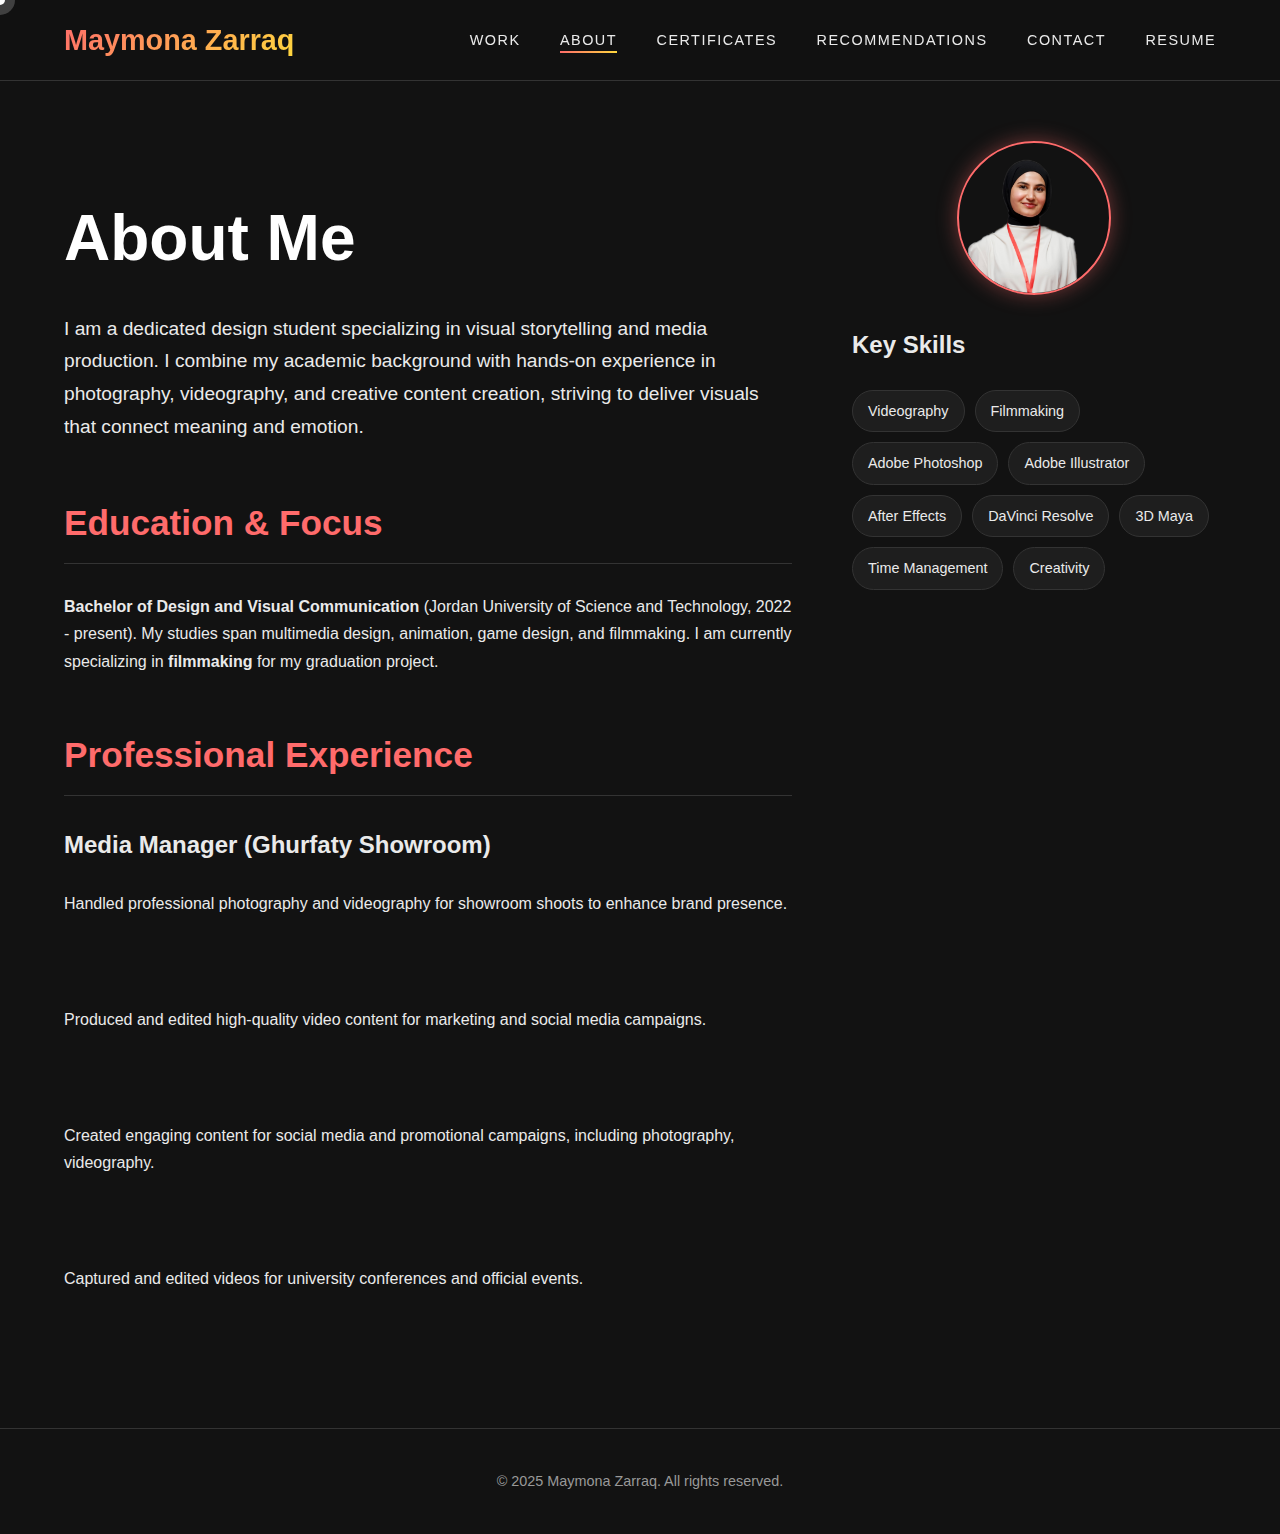
<file: about/index.html>
<!DOCTYPE html>
<html lang="en">
<head>
    <meta charset="UTF-8">
    <meta name="viewport" content="width=device-width, initial-scale=1.0">
    <title>About | Maymona Zarraq</title>
    <link rel="icon" type="image/svg+xml" href="favicon.svg">
    <link rel="stylesheet" href="https://unpkg.com/swiper/swiper-bundle.min.css" />
    <link rel="stylesheet" href="../style.css">
</head>
<body>
    <div class="transition-overlay"></div>
    <div class="cursor"></div>
    <div class="cursor-follower"></div>
    <div class="scroll-progress-bar"></div>

    <header>
        <div class="logo"><a href="../">Maymona Zarraq</a></div>
        <nav class="main-nav">
            <a href="../work/">Work</a>
            <a href="." class="active">About</a>
            <a href="../certificatess/">Certificates</a>
            <a href="../recommendations/">Recommendations</a>
            <a href="../contact/">Contact</a>
            <a href="../MamymoonaZarraq_CV.pdf" target="_blank">Resume</a>
        </nav>
        <button class="menu-toggle">
            <span class="hamburger"></span>
        </button>
    </header>

    <main>
        <section id="about-me">
            <div class="about-grid">
                <div class="about-text">
                    <h1>About Me</h1>
                    <p class="lead">I am a dedicated design student specializing in visual storytelling and media production. I combine my academic background with hands-on experience in photography, videography, and creative content creation, striving to deliver visuals that connect meaning and emotion.</p>
                    
                    <h2>Education & Focus</h2>
                    <p><strong>Bachelor of Design and Visual Communication</strong> (Jordan University of Science and Technology, 2022 - present). My studies span multimedia design, animation, game design, and filmmaking. I am currently specializing in <strong>filmmaking</strong> for my graduation project.</p>
                    
                    <h2>Professional Experience</h2>

                    <h3>Media Manager (Ghurfaty Showroom)</h3>
                    <p>Handled professional photography and videography for showroom shoots to enhance brand presence.</p>

                    <h3>Videographer/Editor (Lami Fashion Boutique)</h3>
                    <p>Produced and edited high-quality video content for marketing and social media campaigns.</p>
                    
                    <h3>Content Creator (Baseline Padel)</h3>
                    <p>Created engaging content for social media and promotional campaigns, including photography, videography.</p>
                    
                    <h3>Conferences & Events Videographer (JUST)</h3>
                    <p>Captured and edited videos for university conferences and official events.</p>
                </div>
                <div class="about-sidebar">
                    <img src="../maymona-no-bg.png" alt="Maymona Zarraq" class="profile-pic">
                    <h3>Key Skills</h3>
                    <ul class="skills-list">
                        <li>Videography</li>
                        <li>Filmmaking</li>
                        <li>Adobe Photoshop</li>
                        <li>Adobe Illustrator</li>
                        <li>After Effects</li>
                        <li>DaVinci Resolve</li>
                        <li>3D Maya</li>
                        <li>Time Management</li>
                        <li>Creativity</li>
                    </ul>
                </div>
            </div>
        </section>
    </main>

    <footer>
        &copy; 2025 Maymona Zarraq. All rights reserved.
    </footer>

    <script src="../script.js"></script>
</body>
</html>
</file>
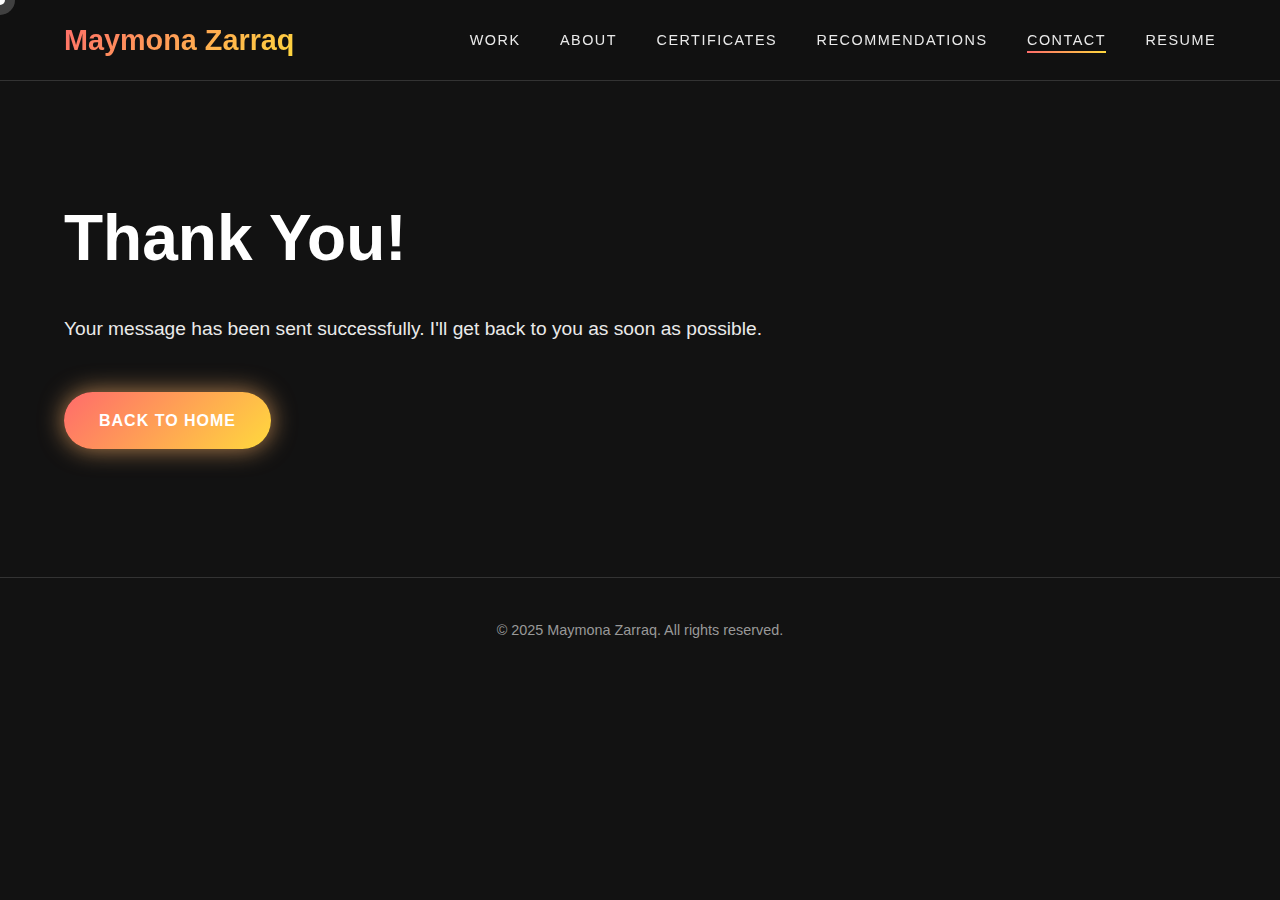
<file: thanks.html>
<!DOCTYPE html>
<html lang="en">
<head>
    <meta charset="UTF-8">
    <meta name="viewport" content="width=device-width, initial-scale=1.0">
    <title>Thank You! | Maymona Zarraq</title>
    <link rel="icon" type="image/svg+xml" href="favicon.svg">
    <link rel="stylesheet" href="style.css">
</head>
<body>
    <div class="transition-overlay"></div>
    <div class="cursor"></div>
    <div class="cursor-follower"></div>
    <div class="scroll-progress-bar"></div>

    <header>
        <div class="logo"><a href="index.html">Maymona Zarraq</a></div>
        <nav class="main-nav">
            <a href="work.html">Work</a>
            <a href="about.html">About</a>
            <a href="certificates.html">Certificates</a>
            <a href="recommendations.html">Recommendations</a>
            <a href="contact.html" class="active">Contact</a>
            <a href="CV-Internship.pdf" target="_blank">Resume</a>
        </nav>
        <button class="menu-toggle">
            <span class="hamburger"></span>
        </button>
    </header>

    <main>
        <section id="contact">
            <h1>Thank You!</h1>
            <p class="lead">Your message has been sent successfully. I'll get back to you as soon as possible.</p>
            <br>
            <a href="index.html" class="cta-button">Back to Home</a>
        </section>
    </main>

    <footer>
        &copy; 2025 Maymona Zarraq. All rights reserved.
    </footer>

    <script src="script.js"></script>
</body>
</html>
</file>
<file: style.css>
/* style.css - Vibrant Gradient Theme */

/* --- 1. Global & Variables --- */
:root {
    --bg-dark: #121212;
    --bg-light: #1E1E1E;
    --text-light: #EAEAEA;
    --text-muted: #999;
    --accent-gradient: linear-gradient(135deg, #FF6B6B, #FFD93D);
    --accent-gradient-hover: linear-gradient(135deg, #8A2BE2, #4169E1); /* Blue-Violet to Royal Blue */
    --accent-color-1: #FF6B6B;
    --accent-color-2: #FFD93D;
    --font-heading: 'Helvetica Neue', sans-serif;
    --font-body: 'Arial', sans-serif;
    --nav-height: 80px;
    --border-color: #333;
}
/* --- NEW: Scroll Progress Bar --- */
.scroll-progress-bar {
    position: fixed;
    top: 0;
    left: 0;
    height: 4px; /* You can change the thickness here */
    background: var(--accent-gradient);
    width: 0%;
    z-index: 10001; /* Ensures it's on top of everything */
    transition: width 0.1s ease-out;
}

html {
    scroll-behavior: smooth;
}

body {
    background-color: var(--bg-dark);
    color: var(--text-light);
    font-family: var(--font-body);
    margin: 0;
    line-height: 1.7;
    cursor: none; /* Hide default cursor */
}

/* Page Transition Overlay */
.transition-overlay {
    position: fixed;
    top: 0;
    left: 0;
    width: 100vw;
    height: 100vh;
    background-color: var(--bg-dark);
    z-index: 10000;
    opacity: 1;
    pointer-events: none;
    transition: opacity 0.5s cubic-bezier(0.4, 0, 0.2, 1);
}

.transition-overlay.is-active {
    opacity: 1;
}


/* --- 1.5. Custom Cursor --- */
.cursor, .cursor-follower {
    position: fixed;
    top: 0;
    left: 0;
    pointer-events: none;
    z-index: 9999;
}

.cursor {
    width: 10px;
    height: 10px;
    border-radius: 50%;
    background-color: white;
    transform: translate(-50%, -50%);
}

.cursor-follower {
    width: 30px;
    height: 30px;
    border-radius: 50%;
    background-color: rgba(255, 255, 255, 0.2);
    transform: translate(-50%, -50%);
    transition: transform 0.3s ease-out;
}

.cursor-follower.active {
    transform: translate(-50%, -50%) scale(2);
    background-color: rgba(255, 107, 107, 0.3);
}


/* --- 2. Header and Navigation --- */
header {
    height: var(--nav-height);
    display: flex;
    justify-content: space-between;
    align-items: center;
    padding: 0 5%;
    border-bottom: 1px solid var(--border-color);
    background-color: rgba(18, 18, 18, 0.8);
    backdrop-filter: blur(10px);
    position: sticky;
    top: 0;
    z-index: 100;
}

.logo a {
    font-family: var(--font-heading);
    font-size: 1.8em;
    font-weight: 700;
    text-decoration: none;
    background: var(--accent-gradient);
    -webkit-background-clip: text;
    background-clip: text;
    color: transparent;
    display: inline-block;
    position: relative;
    transition: text-shadow 0.2s ease, filter 0.2s ease;
}

.logo a:hover {
    /* Apply base glow */
    text-shadow: 0 0 5px #fff, /* Inner white glow */
                 0 0 10px var(--accent-color-1),
                 0 0 15px var(--accent-color-1),
                 0 0 20px var(--accent-color-1);
    /* Start the flicker animation */
    animation: neon-flicker 1.5s infinite alternate;
}

/* Keyframes for the flickering effect */
@keyframes neon-flicker {
  0%, 18%, 22%, 25%, 53%, 57%, 100% {
    text-shadow:
      0 0 4px #fff,
      0 0 11px var(--accent-color-1),
      0 0 19px var(--accent-color-1),
      0 0 20px var(--accent-color-1);
  }
  20%, 24%, 55% {
    text-shadow: none; /* Turn off shadow briefly */
  }
}


.main-nav a {
    color: var(--text-light);
    text-decoration: none;
    margin-left: 35px;
    padding-bottom: 5px;
    font-size: 0.9em;
    text-transform: uppercase;
    letter-spacing: 1.5px;
    position: relative;
    transition: color 0.3s;
}

.main-nav a:hover {
    color: var(--accent-color-1);
}

.main-nav a::after {
    content: '';
    position: absolute;
    bottom: 0;
    left: 0;
    width: 100%;
    height: 2px;
    background: var(--accent-gradient);
    transform: scaleX(0);
    transform-origin: right;
    transition: transform 0.4s cubic-bezier(0.19, 1, 0.22, 1);
}

.main-nav a:hover::after,
.main-nav a.active::after {
    transform: scaleX(1);
    transform-origin: left;
}

.menu-toggle {
    display: none;
}
/* --- 3. Main Content & Typography --- */
main {
    padding: 60px 5%;
    max-width: 1200px;
    margin: 0 auto;
    position: relative; 
    z-index: 2;
}

h1, h2, h3 {
    font-family: var(--font-heading);
    font-weight: 700;
}

h1 {
    font-size: clamp(2.5rem, 5vw, 4rem);
    margin-bottom: 20px;
    color: #fff;
}

h2 {
    font-size: 2.2rem;
    color: var(--accent-color-1);
    margin-top: 50px;
    border-bottom: 1px solid var(--border-color);
    padding-bottom: 10px;
}

h3 {
    font-size: 1.5rem;
    color: var(--text-light);
}

p.lead {
    font-size: 1.2rem;
    color: var(--text-light);
    max-width: 800px;
}


/* --- 4. Hero Section (Home Page) --- */
#hero {
    min-height: calc(100vh - var(--nav-height));
    display: flex;
    align-items: center;
    justify-content: center;
    text-align: center;
    position: relative;
    overflow: hidden;
}

#particle-canvas {
    position: fixed;
    top: 0;
    left: 0;
    width: 100%;
    height: 100%;
    z-index: -1;
}

.hero-content {
    position: relative;
    z-index: 1;
}


#hero h1 {
    font-size: clamp(3rem, 8vw, 6rem);
    font-weight: 900;
    line-height: 1.1;
}

.animate-text span {
    display: inline-block;
    opacity: 0;
    transform: translateY(30px) skewY(5deg);
    transform-origin: bottom left;
    background: var(--accent-gradient);
    background-clip: text;
    -webkit-background-clip: text;
    color: transparent;
    transition: transform 3s cubic-bezier(0.16, 1, 0.3, 1), 
                opacity 0.6s cubic-bezier(0.16, 1, 0.3, 1),
                background 0.4s ease;
}

.animate-text span.hover-effect {
    background: var(--accent-gradient-hover);
    -webkit-background-clip: text;
    background-clip: text;
    color: transparent;
}

#hero .tagline {
    font-size: clamp(1.1rem, 3vw, 1.5rem);
    margin: 20px 0 40px;
    max-width: 600px;
    color: var(--text-muted);
}

.cta-button {
    background: var(--accent-gradient);
    color: #fff;
    padding: 15px 35px;
    text-decoration: none;
    border-radius: 50px;
    font-weight: bold;
    text-transform: uppercase;
    letter-spacing: 1px;
    transition: transform 0.3s, box-shadow 0.3s;
    display: inline-block;
    border: none;
    cursor: pointer;
    font-family: var(--font-heading);
    position: relative; 
    overflow: hidden;   
    box-shadow: 0 0 25px rgba(255, 180, 107, 0.7);
    animation: pulseGlow 2.5s infinite alternate;
}

.cta-button::before {
    content: '';
    position: absolute;
    top: 0;
    left: -100%;
    width: 100%;
    height: 100%;
    background: linear-gradient(120deg, transparent, rgba(255, 255, 255, 0.4), transparent);
    transition: left 0.6s ease;
}

.cta-button:hover {
    transform: translateY(-5px);
    box-shadow: 0 10px 30px rgba(255, 107, 107, 0.6);
    animation-play-state: paused;
}

.cta-button:hover::before {
    left: 100%; 
}

@keyframes pulseGlow {
    from {
        box-shadow: 0 0 25px rgba(255, 180, 107, 0.7);
    }
    to {
        box-shadow: 0 0 50px rgba(255, 107, 107, 1);
    }
}

/* --- 5. Work Page (Gallery) --- */
#filter-buttons {
    display: flex;
    justify-content: center;
    gap: 15px;
    margin: 40px 0;
    flex-wrap: wrap; 
}

.filter-btn {
    background: none;
    border: 1px solid var(--border-color);
    color: var(--text-light);
    padding: 10px 25px;
    border-radius: 50px;
    cursor: pointer;
    transition: all 0.3s;
}

.filter-btn:hover, .filter-btn.active {
    background: var(--accent-gradient);
    border-color: transparent;
    color: #fff;
}

.project-grid {
    display: grid;
    grid-template-columns: repeat(auto-fit, minmax(320px, 1fr));
    gap: 30px;
}

.project-item {
    background-color: var(--bg-light);
    border: 1px solid var(--border-color);
    border-radius: 8px;
    overflow: hidden;
    position: relative;
    cursor: pointer;
    transition: transform 0.3s, box-shadow 0.3s;
    aspect-ratio: 16 / 9; /* Ensure consistent size */
}

/* Keep the original image visible by default */
.project-item img {
    width: 100%;
    height: 100%;
    object-fit: cover;
    display: block;
    aspect-ratio: 16 / 9;
    transition: transform 0.4s ease;
}

/* The canvas created by the library will cover the image */
.project-item canvas {
    position: absolute;
    top: 0;
    left: 0;
    width: 100%;
    height: 100%;
}

.project-overlay {
    position: absolute;
    bottom: 0;
    left: 0;
    right: 0;
    background: linear-gradient(to top, rgba(0,0,0,0.9), transparent);
    padding: 40px 20px 20px;
    color: #fff;
    transform: translateY(100%);
    transition: transform 0.4s ease;
    z-index: 2; /* Ensure overlay is on top of the canvas/image */
}

.project-item:hover {
    transform: translateY(-10px);
    box-shadow: 0 15px 30px rgba(0, 0, 0, 0.5);
}

.project-item:hover .project-overlay {
    transform: translateY(0);
}

/* --- 6. Lightbox Modal --- */
.lightbox {
    position: fixed;
    top: 0;
    left: 0;
    width: 100%;
    height: 100%;
    background-color: rgba(0, 0, 0, 0.85);
    backdrop-filter: blur(10px);
    display: flex;
    align-items: center;
    justify-content: center;
    z-index: 1000;
    opacity: 0;
    visibility: hidden;
    transition: opacity 0.3s, visibility 0.3s;
}

.lightbox.show {
    opacity: 1;
    visibility: visible;
}

.lightbox-content {
    background-color: var(--bg-light);
    padding: 30px;
    border-radius: 8px;
    max-width: 900px;
    width: 90%;
    max-height: 90vh;
    overflow-y: auto;
    position: relative;
    transform: scale(0.9);
    transition: transform 0.3s;
}

.lightbox.show .lightbox-content {
    transform: scale(1);
}

.close-btn {
    position: sticky; /* Stick within the scrollable lightbox-content */
    top: 15px;       /* Position 15px from the top */
    /* Remove 'right: 25px;' for now */
    float: right;    /* Use float to push it to the right edge *before* sticking */
    font-size: 2.5rem;
    color: var(--text-muted);
    cursor: pointer;
    transition: color 0.3s, transform 0.3s;
    z-index: 1001;   /* Ensure it's above scrolling content */
    /* Add a background to prevent text scrolling underneath */
    
    /* Optional: Add slight padding/margin if needed for spacing */
    padding: 0 5px 5px 5px; 
    margin-right: -10px; /* Pull it slightly back if float pushes too far */
    margin-bottom: -30px; /* Prevent it pushing content down */
    border-radius: 50%; /* Optional: make background circular */
}

.close-btn:hover {
    color: var(--accent-color-1);
    transform: rotate(90deg);
}

#lightbox-img, #lightbox-cert-img {
    width: 100%;
    height: auto;
    border-radius: 4px;
}

#lightbox-title, #lightbox-cert-title {
    background: var(--accent-gradient);
    -webkit-background-clip: text;
    background-clip: text;
    color: transparent;
    margin: 0 0 10px;
}

.lightbox-text-content {
    background-color: var(--bg-dark);
    border: 1px solid var(--border-color);
    border-radius: 6px;
    padding: 20px 25px;
    margin-top: 25px;
}

/* --- 7. About Page --- */
.about-grid {
    display: grid;
    grid-template-columns: 2fr 1fr;
    gap: 60px;
    align-items: flex-start;
}

.profile-pic {
    /* Set a fixed size for the circular container */
    width: 150px; /* Adjust this value for desired size */
    height: 150px; /* Should be equal to width for a perfect circle */
    border-radius: 50%; /* Makes the image circular */
    object-fit: cover; /* Ensures the image covers the circle without distortion */
    object-position: center top; /* Focuses the image to the top-center of the circle */
    margin: 0 auto 30px auto; /* Center it and add bottom margin */
    display: block; /* Ensure it respects margins properly */
    border: 2px solid var(--accent-color-1); /* Use accent color for border */
    box-shadow: 0 0 20px rgba(255, 107, 107, 0.4); /* Subtle glow */
}

.skills-list {
    list-style: none;
    padding: 0;
    display: flex;
    flex-wrap: wrap;
    gap: 10px;
}

.skills-list li {
    background-color: var(--bg-light);
    border: 1px solid var(--border-color);
    color: var(--text-light);
    padding: 8px 15px;
    border-radius: 50px;
    font-size: 0.9em;
    transition: all 0.3s;
}

.skills-list li:hover {
    background: var(--accent-gradient);
    color: #fff;
    border-color: transparent;
}


/* --- 8. Contact Page --- */
.contact-container {
    display: grid;
    grid-template-columns: 1fr 1.5fr;
    gap: 50px;
    margin-top: 50px;
    background-color: var(--bg-light);
    padding: 40px;
    border-radius: 8px;
    border: 1px solid var(--border-color);
}

.info-list {
    list-style: none;
    padding: 0;
}
.info-list li { margin-bottom: 15px; }
.info-list a {
    background: var(--accent-gradient);
    -webkit-background-clip: text;
    background-clip: text;
    color: transparent;
    text-decoration: none;
}

.social-links a {
    color: var(--text-light);
    text-decoration: none;
    margin-right: 20px;
    border-bottom: 1px solid var(--border-color);
    padding-bottom: 3px;
    transition: color 0.3s, border-color 0.3s;
}
.social-links a:hover {
    color: var(--accent-color-1);
    border-color: var(--accent-color-1);
}

.form-group { margin-bottom: 20px; }
.form-group label { display: block; margin-bottom: 8px; color: var(--text-muted); }
.form-group input, .form-group textarea {
    width: 100%;
    padding: 12px;
    background-color: var(--bg-dark);
    border: 1px solid var(--border-color);
    border-radius: 4px;
    color: var(--text-light);
    font-size: 1rem;
}
.form-group input:focus, .form-group textarea:focus {
    outline: none;
    border-color: var(--accent-color-1);
    box-shadow: 0 0 10px rgba(255, 107, 107, 0.3);
}

/* --- 9. Footer --- */
footer {
    text-align: center;
    padding: 40px 5%;
    margin-top: 60px;
    border-top: 1px solid var(--border-color);
    font-size: 0.9em;
    color: var(--text-muted);
}

/* --- 10. Scroll Animations --- */
.fade-in-section {
    opacity: 0;
    transform: translateY(40px);
    transition: opacity 0.8s ease-out, transform 0.8s ease-out;
}

.fade-in-section.is-visible {
    opacity: 1;
    transform: translateY(0);
}


/* --- 11. Responsive Adjustments --- */
@media (max-width: 992px) {
    .about-grid, .contact-container {
        grid-template-columns: 1fr;
    }
}

@media (max-width: 768px) {
    body {
        cursor: default;
    }
    .cursor, .cursor-follower {
        display: none;
    }

    main {
        padding: 40px 5%;
    }
    
    .menu-toggle {
        display: block;
        background: none;
        border: none;
        cursor: pointer;
        z-index: 1001;
    }

    .menu-toggle .hamburger {
        width: 30px;
        height: 3px;
        background-color: var(--text-light);
        display: block;
        position: relative;
        transition: background-color 0.3s;
    }

    .menu-toggle .hamburger::before,
    .menu-toggle .hamburger::after {
        content: '';
        width: 100%;
        height: 3px;
        background-color: var(--text-light);
        position: absolute;
        left: 0;
        transition: transform 0.3s, top 0.3s;
    }

    .menu-toggle .hamburger::before {
        top: -10px;
    }

    .menu-toggle .hamburger::after {
        top: 10px;
    }

    .menu-toggle.active .hamburger {
        background-color: transparent;
    }
    .menu-toggle.active .hamburger::before {
        top: 0;
        transform: rotate(45deg);
    }
    .menu-toggle.active .hamburger::after {
        top: 0;
        transform: rotate(-45deg);
    }
    
    .main-nav {
        position: fixed;
        top: 0;
        left: 0;
        width: 100%;
        height: 100vh;
        background-color: rgba(18, 18, 18, 0.98);
        backdrop-filter: blur(15px);
        display: flex;
        flex-direction: column;
        justify-content: center;
        align-items: center;
        transform: translateX(100%);
        transition: transform 0.4s cubic-bezier(0.19, 1, 0.22, 1);
    }

    .main-nav.active {
        transform: translateX(0);
    }

    .main-nav a {
        margin: 20px 0;
        font-size: 1.5rem;
        letter-spacing: 2px;
    }

    .main-nav a::after {
        display: none; 
    }
}

/* --- 12. Responsive Video --- */
#lightbox-video-container {
    position: relative;
    padding-bottom: 56.25%;
    height: 0;
    overflow: hidden;
    width: 100%;
    border-radius: 4px;
}

#lightbox-video-container iframe {
    position: absolute;
    top: 0;
    left: 0;
    width: 100%;
    height: 100%;
    border: 0;
}

.hidden {
    display: none !important;
}

/* --- 13. Certificate Slider --- */
.swiper-container {
    width: 100%;
    max-width: 1200px;
    margin: 0 auto;
    padding-top: 50px;
    padding-bottom: 50px;
}

.swiper-slide {
    background-position: center;
    background-size: cover;
    width: 400px;
    height: auto;
    border-radius: 8px;
    overflow: hidden;
    position: relative;
    cursor: pointer;
    box-shadow: 0 10px 30px rgba(0,0,0,0.2);
    transition: transform 0.3s;
}

.swiper-slide:hover {
    transform: scale(1.03);
}

.swiper-slide img {
    display: block;
    width: 100%;
    height: 100%;
    object-fit: cover;
}

.slide-overlay {
    position: absolute;
    bottom: 0;
    left: 0;
    right: 0;
    background: linear-gradient(to top, rgba(0,0,0,0.8), transparent);
    padding: 30px 20px 20px;
    color: #fff;
    font-family: var(--font-heading);
}

.swiper-pagination-bullet-active {
    background: var(--accent-color-1) !important;
}

.swiper-button-next, .swiper-button-prev {
    color: var(--accent-color-1) !important;
}

/* --- 14. Recommendation Accordion --- */
.accordion-container {
    margin-top: 60px;
    border: 1px solid var(--border-color);
    border-radius: 8px;
    overflow: hidden;
}

.accordion-item {
    border-bottom: 1px solid var(--border-color);
}

.accordion-item:last-child {
    border-bottom: none;
}

.accordion-header {
    width: 100%;
    background-color: var(--bg-light);
    border: none;
    padding: 20px 25px;
    display: flex;
    justify-content: space-between;
    align-items: center;
    cursor: pointer;
    text-align: left;
    color: var(--text-light);
    transition: background-color 0.3s;
}

.accordion-header:hover {
    background-color: #2a2a2a;
}

.rec-title {
    display: flex;
    align-items: center;
    gap: 20px;
    font-size: 1.2rem;
    font-family: var(--font-heading);
    font-weight: bold;
}

.rec-logo {
    width: 50px;
    height: 50px;
    border-radius: 50%;
    object-fit: cover;
}

/* Replace arrow with text */
.recommendation-list .arrow-icon {
    display: none; 
}
.recommendation-list .view-icon {
    font-size: 0.8em;
    color: var(--accent-color-1);
    border: 1px solid var(--accent-color-1);
    padding: 3px 8px;
    border-radius: 4px;
    transition: background-color 0.3s, color 0.3s;
}
.recommendation-list .accordion-header:hover .view-icon {
    background-color: var(--accent-color-1);
    color: var(--bg-dark);
}

/* Keep content visible but prevent interaction from default accordion JS */
.recommendation-list .accordion-content {
   transition: none !important; /* Disable JS transition */
   /* Remove max-height override if needed */
   padding: 0 !important;
}

.accordion-content {
    max-height: 0;
    overflow: hidden;
    background-color: var(--bg-dark);
    transition: max-height 0.5s cubic-bezier(0.19, 1, 0.22, 1), padding 0.5s cubic-bezier(0.19, 1, 0.22, 1);
    padding: 0 25px;
}

.accordion-content p {
    padding: 25px 0;
    margin: 0;
    line-height: 1.8;
    color: var(--text-muted);
}
/* --- 15. Event Badges Section --- */
#event-badges {
    margin-top: 80px;
    padding-top: 40px;
    border-top: 1px solid var(--border-color);
}

.badge-scatter-container {
    position: relative;
    width: 100%;
    /* MODIFIED: Reduced height for 7 badges */
    height: 700px; 
    margin: 40px auto 0;
    padding: 20px;
    border-radius: 8px;
    overflow: hidden;
}

#badge-canvas-background {
    position: absolute;
    top: 0;
    left: 0;
    width: 100%;
    height: 100%;
    z-index: 1; 
}

.flip-card {
    background-color: transparent;
    aspect-ratio: 2 / 3;
    perspective: 1000px;
    position: absolute;
    transition: transform 0.3s ease;
    z-index: 2; 
}

.flip-card:hover {
    transform: scale(1.15) translateY(-5px) rotate(0deg) !important; 
    z-index: 10;
}

.flip-card-inner {
    position: relative;
    width: 100%;
    height: 100%;
    text-align: center;
    transition: transform 0.7s;
    transform-style: preserve-3d;
    border-radius: 8px;
    box-shadow: 0 10px 30px rgba(0,0,0,0.4);
}

.flip-card:hover .flip-card-inner {
    transform: rotateY(180deg);
}

.flip-card-front, .flip-card-back {
    position: absolute;
    width: 100%;
    height: 100%;
    -webkit-backface-visibility: hidden;
    backface-visibility: hidden;
    border-radius: 8px;
    overflow: hidden;
}

.flip-card-front img {
    width: 100%;
    height: 100%;
    object-fit: cover;
}

.flip-card-back {
    background-color: var(--bg-light);
    color: var(--text-light);
    transform: rotateY(180deg);
    display: flex;
    flex-direction: column;
    align-items: center;
    justify-content: center;
    padding: 20px;
    border: 2px solid var(--border-color);
}

.flip-card-back h3 {
    margin: 0 0 10px;
    font-size: 1.2em;
    color: var(--accent-color-1);
}

.flip-card-back p {
    font-size: 0.9em;
    margin: 5px 0;
    color: var(--text-muted);
}

/* --- 16. Lightbox Gallery Styles --- */
#lightbox-gallery-container {
    display: flex;
    flex-direction: column;
    gap: 15px; /* Increase gap slightly if needed */
    width: 100%;
}

#lightbox-main-img {
    width: 100%;
    /* MODIFIED: Increased max-height for a larger main image */
    max-height: 65vh; 
    object-fit: contain;
    border-radius: 4px;
}

/* NEW: Styles for the thumbnail "tray" */
#lightbox-thumbnail-container {
    background-color: var(--bg-dark);
    border: 1px solid var(--border-color);
    border-radius: 6px;
    padding: 10px;
    box-shadow: inset 0 0 10px rgba(0,0,0,0.5);
}

#lightbox-thumbnail-grid {
    display: grid;
    grid-template-columns: repeat(auto-fill, minmax(100px, 1fr));
    gap: 10px;
    /* MODIFIED: Decreased max-height for a smaller thumbnail area */
    max-height: 20vh; 
    overflow-y: auto;
    padding-right: 10px; 
}

/* NEW: Custom scrollbar styles */
#lightbox-thumbnail-grid::-webkit-scrollbar {
    width: 8px;
}
#lightbox-thumbnail-grid::-webkit-scrollbar-track {
    background: transparent;
}
#lightbox-thumbnail-grid::-webkit-scrollbar-thumb {
    background: var(--accent-color-1);
    border-radius: 10px;
}
#lightbox-thumbnail-grid::-webkit-scrollbar-thumb:hover {
    background: var(--accent-color-2);
}

.thumbnail-item {
    width: 100%;
    height: 75px;
    object-fit: cover;
    border-radius: 4px;
    cursor: pointer;
    border: 2px solid transparent;
    transition: all 0.3s ease;
    opacity: 0.6;
}

.thumbnail-item:hover {
    opacity: 1;
}

.thumbnail-item.active {
    opacity: 1;
    border-color: var(--accent-color-1);
}

/* --- 17. Recommendation Lightbox --- */
#recommendation-lightbox .lightbox-content {
    max-width: 800px; /* Adjust as needed */
    max-height: 95vh;
    padding-top: 60px; /* Space for title */
}

#recommendation-lightbox #lightbox-rec-title {
    position: absolute;
    top: 20px;
    left: 30px;
    right: 60px; /* Space for close button */
    font-size: 1.3rem;
    color: var(--text-light);
    margin: 0;
    padding-bottom: 15px;
    border-bottom: 1px solid var(--border-color);
    background: none; /* Override default gradient */
    -webkit-background-clip: unset;
    background-clip: unset;
}

#recommendation-lightbox #lightbox-rec-img {
    width: 100%;
    height: auto;
    display: block;
    margin-top: 10px; /* Space below title */
}
/* --- 18. Cursor Hiding for Lightboxes --- */

/* Hide custom cursor when a lightbox is open */
body.lightbox-is-open .cursor,
body.lightbox-is-open .cursor-follower {
    display: none !important; /* Use !important to override potential inline styles */
}

/* Ensure default cursor shows over lightboxes and their content */
.lightbox, .lightbox * {
    cursor: default !important;
}
/* --- 19. Project Type Icons (Modified) --- */
.project-item::after {
    content: '';
    position: absolute;
    top: 15px;
    right: 15px;
    width: 28px;
    height: 28px;
    background-color: rgba(0, 0, 0, 0.6);
    border-radius: 50%;
    background-repeat: no-repeat;
    background-position: center;
    background-size: 16px 16px; /* Slightly smaller than the container */
    z-index: 3; /* Above overlay */
    opacity: 1; /* Always visible */
    transform: scale(1);
    transition: opacity 0.3s, transform 0.3s;
}

/* Icon for Videography */
.project-grid .project-item[data-category="videography"]::after {
    background-image: url('data:image/svg+xml;utf8,<svg xmlns="http://www.w3.org/2000/svg" viewBox="0 0 24 24" fill="white"><path d="M8 5v14l11-7z"/></svg>');
    background-size: 14px 14px; /* Adjust play icon size */
}

/* Icon for Photography */
.project-grid .project-item[data-category="photography"]::after {
    background-image: url('data:image/svg+xml;utf8,<svg xmlns="http://www.w3.org/2000/svg" viewBox="0 0 24 24" fill="white"><path d="M21 19V5c0-1.1-.9-2-2-2H5c-1.1 0-2 .9-2 2v14c0 1.1.9 2 2 2h14c1.1 0 2-.9 2-2zM8.5 13.5l2.5 3.01L14.5 12l4.5 6H5l3.5-4.5zM19 3v2H5V3h14z"/></svg>');
}

/* Icon for Design */
.project-grid .project-item[data-category="design"]::after {
    background-image: url('data:image/svg+xml;utf8,<svg xmlns="http://www.w3.org/2000/svg" viewBox="0 0 24 24" fill="white"><path d="M3 17.25V21h3.75L17.81 9.94l-3.75-3.75L3 17.25zM20.71 7.04c.39-.39.39-1.02 0-1.41l-2.34-2.34c-.39-.39-1.02-.39-1.41 0l-1.83 1.83 3.75 3.75 1.83-1.83z"/></svg>');
}

/* Icon for 3D */
.project-grid .project-item[data-category="3d"]::after {
    background-image: url('data:image/svg+xml;utf8,<svg xmlns="http://www.w3.org/2000/svg" viewBox="0 0 24 24" fill="white"><path d="M21 5v14l-9 4-9-4V5l9-4 9 4zm-10 1.35L6.61 8.5 11 10.65 15.39 8.5 11 6.35zM5 16.9l6 2.67v-8.07L5 8.83v8.07zm14-8.07l-6 2.67v8.07l6-2.67V8.83z"/></svg>');
}

/* --- 20. Mobile Experience Notice (Added) --- */
.mobile-notice {
    display: none; /* Hidden by default on desktop */
    background-color: var(--accent-color-2);
    color: var(--bg-dark);
    text-align: center;
    padding: 12px 10px;
    font-weight: 500;
    font-size: 0.9rem;
    position: fixed;
    top: 0;
    left: 0;
    width: 100%;
    z-index: 10001; /* On top of everything */
    box-shadow: 0 2px 10px rgba(0,0,0,0.3);
}

@media (max-width: 768px) {
    .mobile-notice {
        display: block; /* Show only on mobile */
    }

    /* Push header down to make space for the new banner */
    header {
        top: 39px; /* Adjust this value if the banner height changes */
    }

    /* Push progress bar down */
    .scroll-progress-bar {
        top: 39px; /* Match the header's new top position */
    }
    
    /* Ensure mobile nav opens below the new banner */
    .main-nav {
        top: 39px; /* Match the header's new top position */
    }
}

/* --- 21. Social Icon Links (Added) --- */
.social-links {
    margin-top: 20px;
}

.social-icon-link {
    display: inline-flex;
    align-items: center;
    gap: 10px;
    color: var(--text-light);
    text-decoration: none;
    padding: 8px 15px;
    border: 1px solid var(--border-color);
    border-radius: 50px;
    transition: color 0.3s, border-color 0.3s, background-color 0.3s;
    font-size: 0.9em;
}

.social-icon-link:hover {
    color: var(--accent-color-1);
    border-color: var(--accent-color-1);
    background-color: rgba(255, 107, 107, 0.1);
}

.social-icon-link svg {
    width: 18px; /* Control icon size */
    height: 18px;
    fill: currentColor; /* Inherits the color from the <a> tag */
}
</file>
